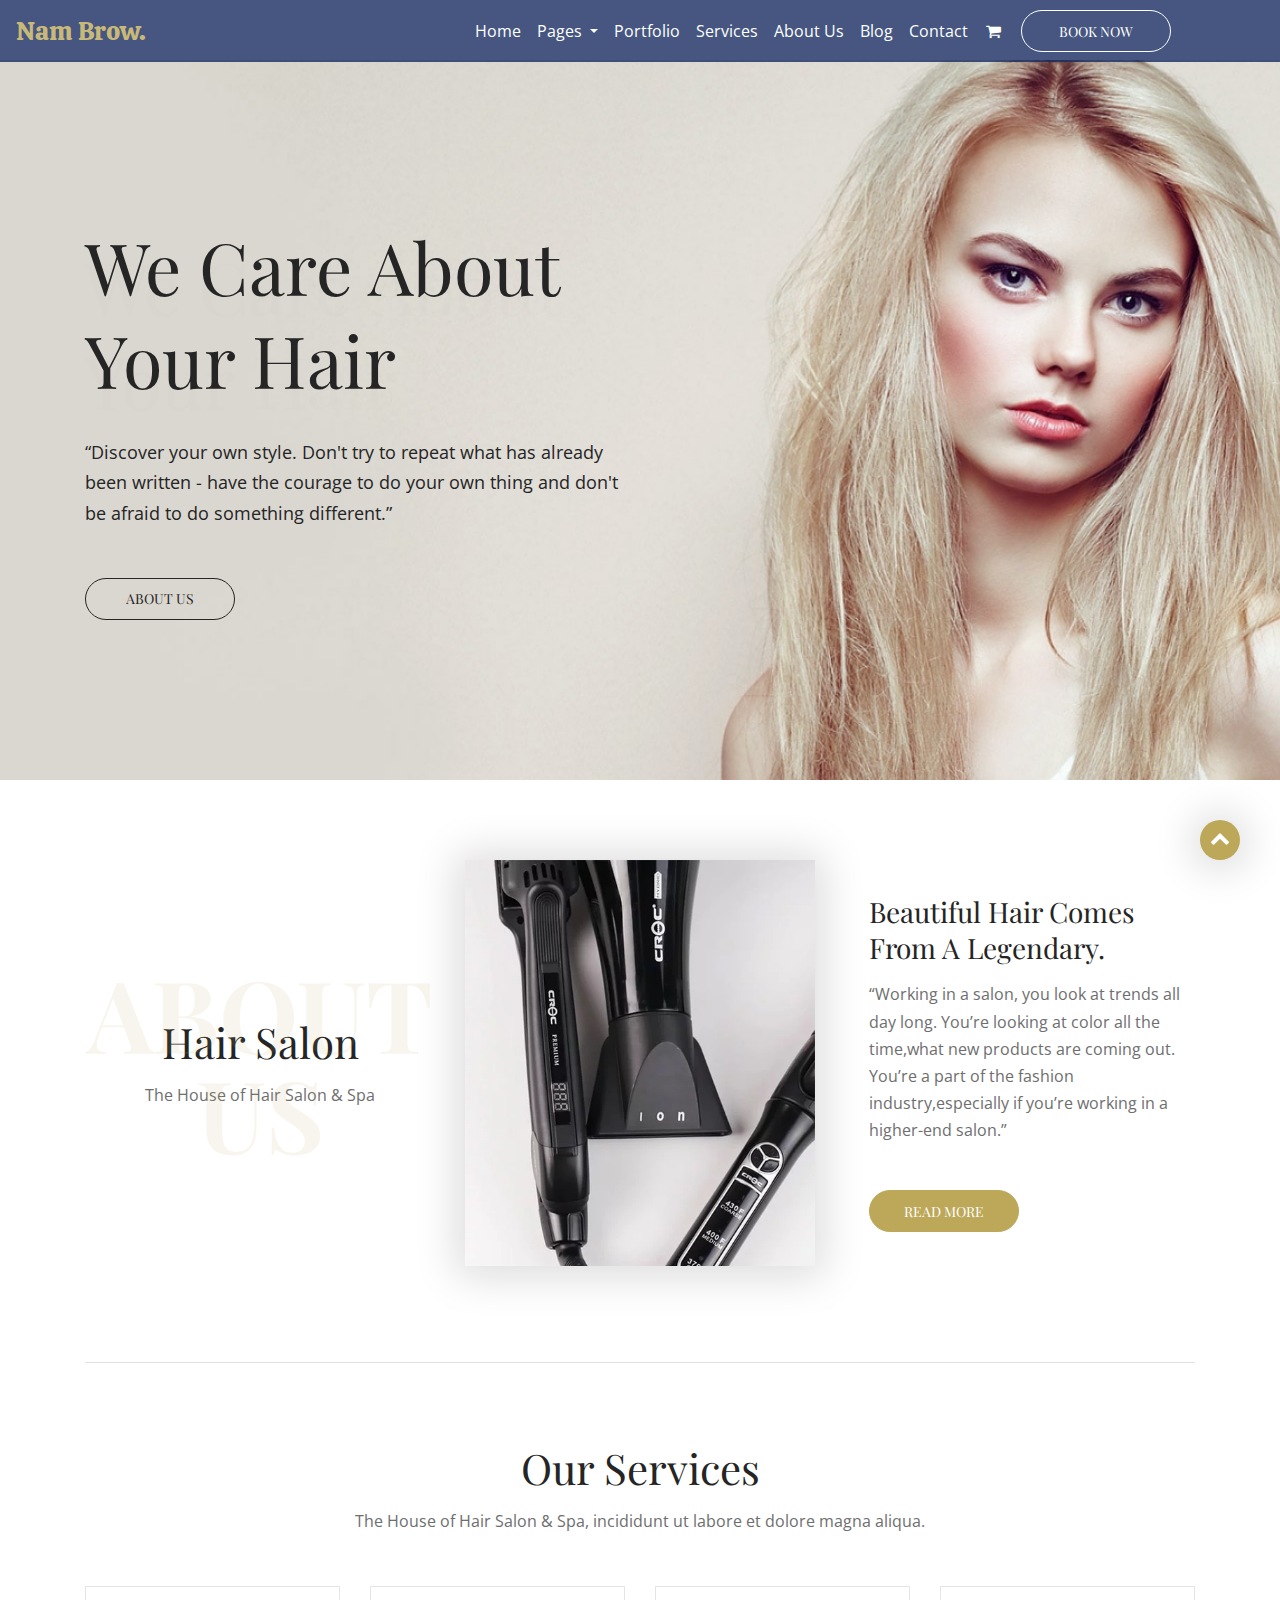
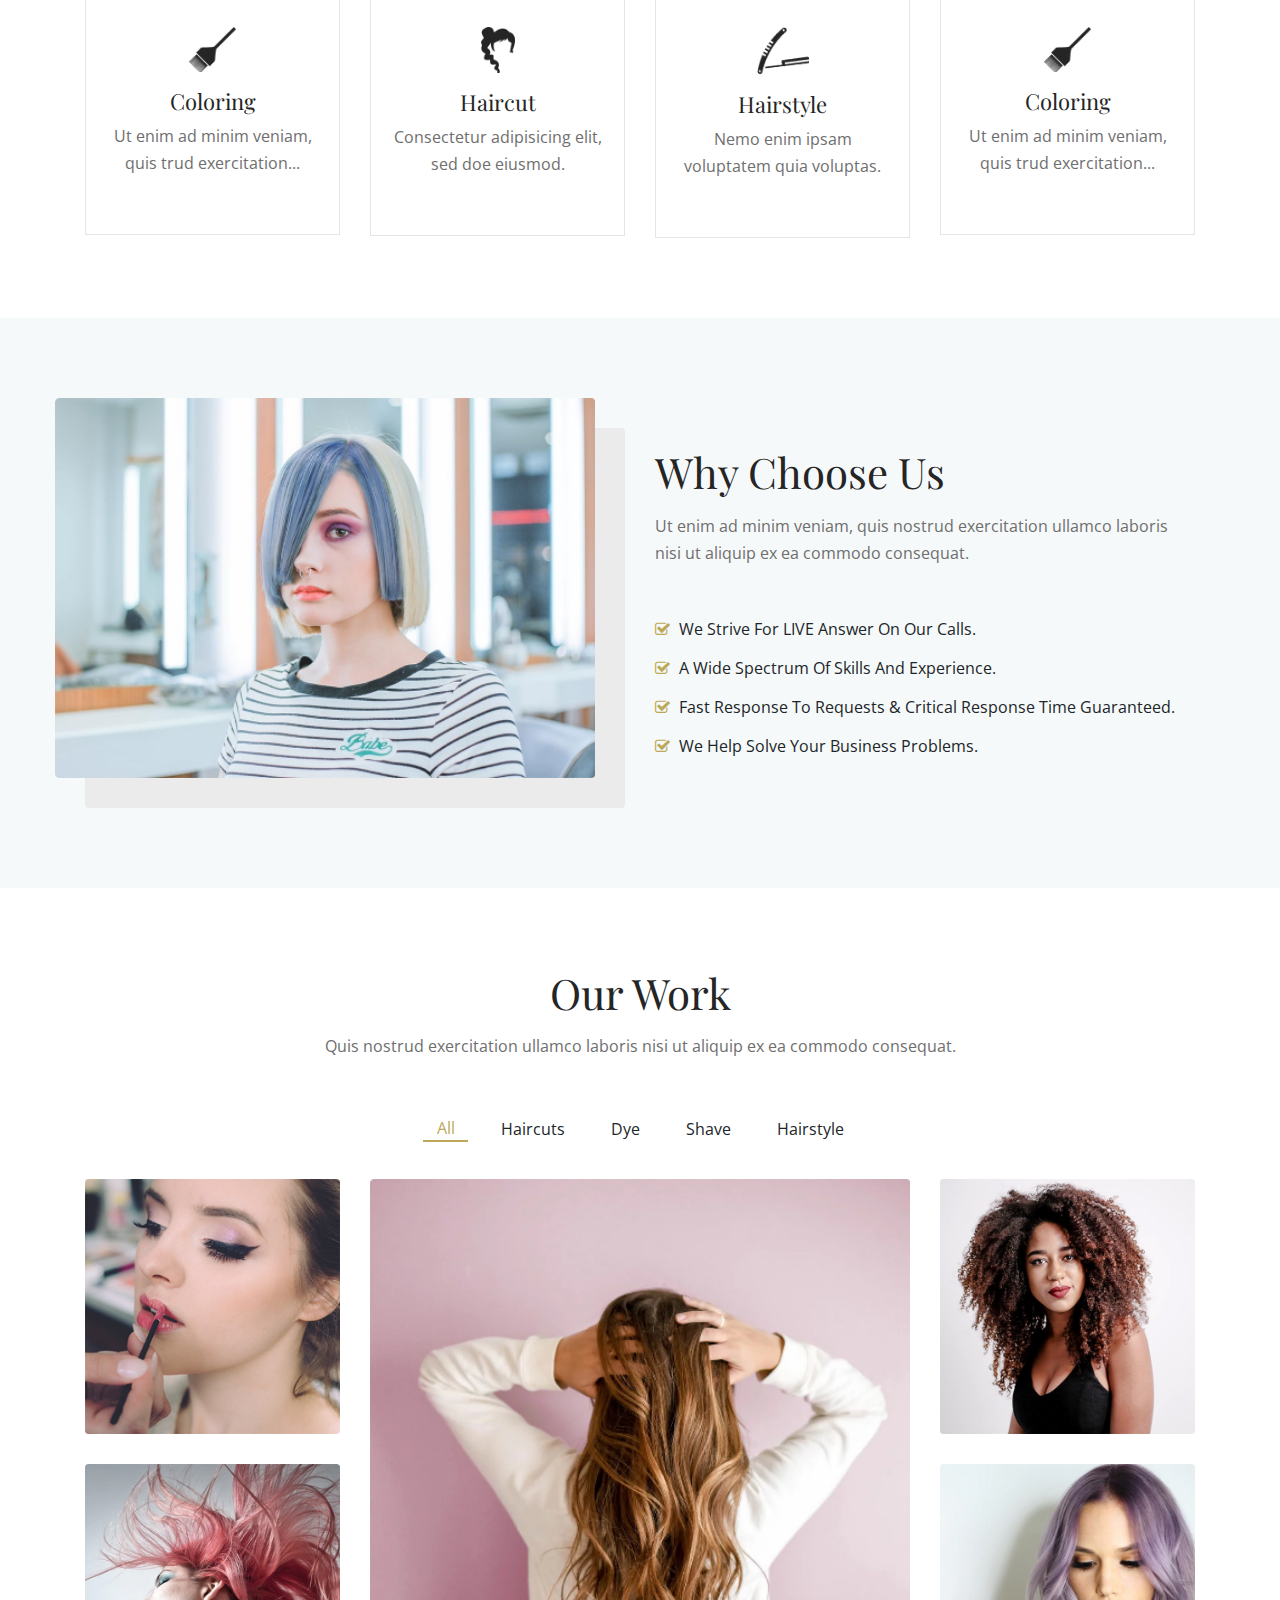
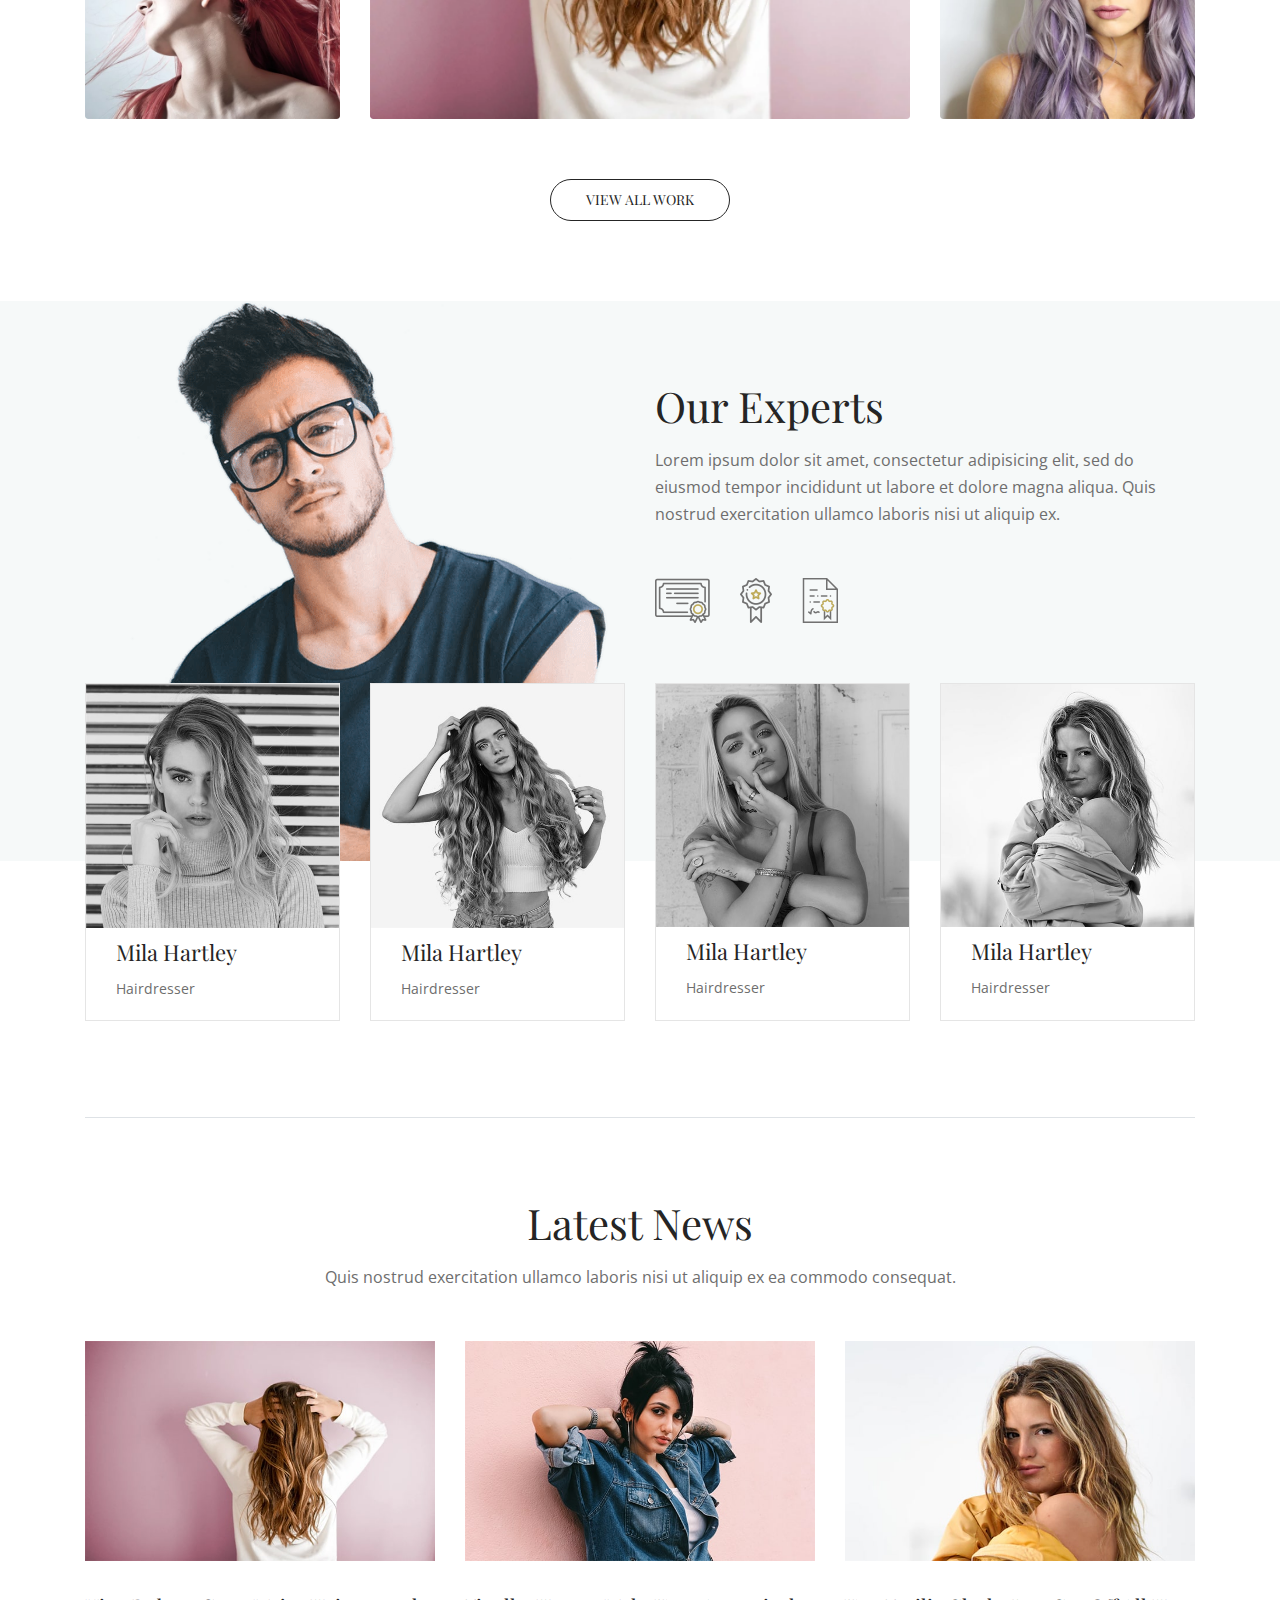
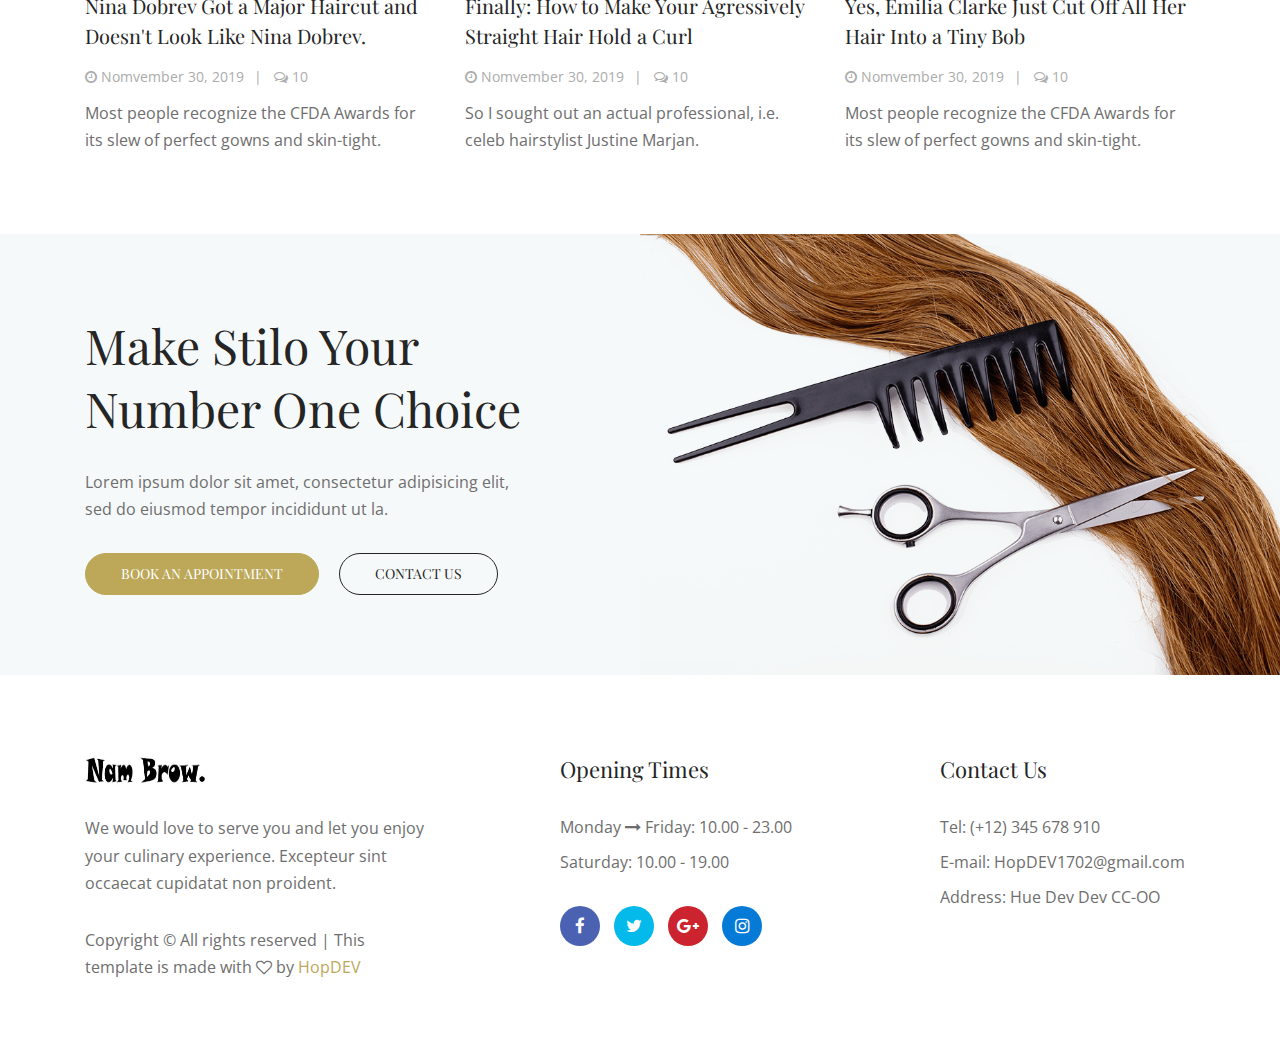
<file: index.html>
<!DOCTYPE html>
<html>
<head>
	<meta charset="utf-8">
	<meta name="viewport" content="width=device-width, initial-scale=1.0">
	<title>Nam Brow</title>
	<link rel="stylesheet" type="text/css" href="css/bootstrap.min.css">
	<link rel="icon" href="img/favicon.ico">
  	<script type="text/javascript" src="js/jquery-3.3.1.slim.min.js"></script>
  	<script type="text/javascript" src="js/popper.min.js"></script>
  	<script type="text/javascript" src="js/bootstrap.min.js"></script>
  	<script type="text/javascript" src="js/bootstrap.bundle.min.js"></script>
  	<script type="text/javascript" src="js/bootstrap.bundle.js"></script>
  	<script src="https://code.jquery.com/jquery-3.4.1.js"></script>
	<link rel="stylesheet" type="text/css" href="hair.css">
	<link rel="stylesheet" type="text/css" href="https://stackpath.bootstrapcdn.com/font-awesome/4.7.0/css/font-awesome.min.css">


	<style type="text/css">
      .tagp {
        line-height: 1.7;
        color: #bca858;
        font-size: 26px;
        font-weight: 400;
        text-decoration: none;
        font-family: 'Calistoga', cursive;
      }
      .tagp:hover {
        text-decoration: none;
        color: #bca858;
      }
      .bbtn {
        font-family: 'Playfair Display', serif;
        font-weight: 400;
        border-radius: 60px;
        background-color: transparent;
        border: 1px solid white;
        color: white;
      }
      .bbtn:hover {
        border-color: #bca858;
        background-color: #bca858;
        color: #ffffff;
        transition: 0.5s;
        box-shadow: 0 2px 40px 8px rgba(15, 15, 15, 0.15);
      }
      .bbtn:focus {
        box-shadow: none;
      }
      .hv:hover {
        color: #bca858;
      }
      @media (max-width: 576px){
        
      }   
      @media (min-width: 576px) and (max-width: 767px) {
        
      }
      /*// Medium devices (tablets, 768px and up)*/
      @media ((min-width: 768px) and (max-width: 991px)) {
        
      }
      /*// Large devices (desktops, 992px and up)*/
      @media (min-width: 992px) {
        .mg-l {
          margin-left: 131px;
        }
      }
      /*// Extra large devices (large desktops, 1200px and up)*/
      @media (min-width: 1200px) {
        .mg-l {
          margin-left: 319px;
        }
        .bbtn {
            height: 42px;
            width: 150px;
            font-size: 14px;
        }
      }
    </style>


	<script type="text/javascript">
		$(document).ready(function(){
			$(".button").click(function(){
				var name = $(this).attr("data-filter");
				if (name == "all") {
					$(".filter").show("2000");
				}
				else{
					$(".filter").not("."+name).hide("2000");
					$(".filter").filter("."+name).show("2000");
				}
			});
			$(".portfolio-menu button").click(function(){
				$(this).addClass("btonafter").siblings().removeClass("btonafter");
			});
		});
	</script>
</head>

<body>
	<div id="grapper">
		<!-- <div id="header">
			<div class="top-header">
				<div class="container h-100">
					<div class="row align-items-center h-100">
						<div class="col-5">
							<div class="top-header-content">
								<p>Welcome to hair salon!</p>
							</div>
						</div>
						<div class="col-7">
							<div class="top-header-content text-right">
								<p>
									<i class="fa fa-clock-o" aria-hidden="true"></i>
									 Mon-Sat: 8.00 to 17.00 
									 &emsp; | &emsp;
									<i class="fa fa-phone" aria-hidden="true"></i>
									 </i>
									 Call us: (+12)-345-6789	
								</p>
							</div>
						</div>
					</div>
				</div>
			</div> -->
			<div class="seco-header">
				<div class="classy-nav-container">
					<div class="container">
						<div class="row h-70 classy-navbar justify-content-between">
							<!-- <div class="col-3 nav-brand">
								<p class="ppp" style="cursor: pointer;">Nam Brow.</p>
							</div>
							<div class="col-9">
								<div class="dropdownn classynav dplay-no">
									<div class="btn-group">
										<button onclick="location.href='index.html'" class="btn fcc bn bx-shd as" data-toggle="dropdown" type="button">Home
										</button>
									</div>
									<div class="btn-group">
										<button class="btn dropdown-toggle bn bx-shd as" data-toggle="dropdown">Pages
										</button>
										<div class="dropdown-menu">
											<a href="hair.html" class="dropdown-item as">Home</a>
											
											<a href="about.html" class="dropdown-item as ">About Us</a>
											
											<a href="service.html" class="dropdown-item as">Services</a>
											
											<a class="dropdown-item as">Portfolio</a>
											
											<a href="blog.html" class="dropdown-item as">Blog Ddetails</a>
											<div class="dropdown-divider"></div>
											<a href="contact.html" class="dropdown-item dropdown-toggle as">Contact</a>
										</div>
									</div>
									<div class="btn-group">
										<button class="btn bn bx-shd as">Portfolio</button>
										<button onclick="location.href='service.html'" class="btn bn bx-shd as">Services</button>
										<button onclick="location.href='about.html'" class="btn bn bx-shd as">About Us</button>
										<button onclick="location.href='blog.html'" class="btn bn bx-shd as">Blog</button>
										<button formtarget="_blank" onclick="location.href='contact.html'" class="btn bn bx-shd as">Contact</button>
									</div> &ensp;
									<i class="fa as fa-shopping-cart" aria-hidden="true"></i> &ensp;
									<button class="bbtn">
											BOOK NOW
									</button>
								</div>
								<div class="classy-navbar-toggler">
								  <span class="navbarToggler">
								    <span></span>
								    <span></span>
								    <span></span>
								  </span>
								</div>
							</div> -->
							<div class="col-12">
						      <nav class="navbar navbar-expand-lg navbar-light asd">
						        <a class="tagp" href="index.html">Nam Brow.</a>
						        <button class="navbar-toggler" type="button" data-toggle="collapse" data-target="#navbarSupportedContent" aria-controls="navbarSupportedContent" aria-expanded="false" aria-label="Toggle navigation">
						          <span class="navbar-toggler-icon"></span>
						        </button>

						        <div class="mg-l collapse navbar-collapse" id="navbarSupportedContent" style="z-index: 10;
   											 padding: 2px;">
						          <ul class=" navbar-nav">
						            <li class="nav-item active">
						              <a class="nav-link hv" href="index.html">Home <span class="sr-only"></span></a>
						            </li>
						            <!-- <li class="nav-item">
						              <a class="nav-link" href="#">Link</a>
						            </li> -->
						            <li class="nav-item dropdown">
						              <a class="nav-link dropdown-toggle cl-white" href="#" data-toggle="dropdown">
						                Pages
						              </a>
						              <div class="dropdown-menu" >
						                <a class="dropdown-item" href="index.html">Home</a>
						                <a class="dropdown-item" href="#">Portfolio</a>
						                <a class="dropdown-item" href="service.html">Services</a>
						                <a class="dropdown-item" href="about.html">About Us</a>
						                <a class="dropdown-item" href="blog.html">Blog Details</a>
						                <div class="dropdown-divider"></div>
						                <a class="dropdown-item" href="contact.html">Contact</a>
						              </div>
						            </li>
						            <!-- <li class="nav-item">
						              <a class="nav-link disabled" href="#" tabindex="-1" aria-disabled="true">Disabled</a>
						            </li> -->
						            <li class="nav-item active">
						              <a class="nav-link cl-white" href="#">Portfolio<span class="sr-only"></span></a>
						            </li>
						            <li class="nav-item active">
						              <a class="nav-link cl-white" href="service.html">Services<span class="sr-only"></span></a>
						            </li>
						            <li class="nav-item active">
						              <a class="nav-link cl-white" href="about.html">About Us<span class="sr-only"></span></a>
						            </li>
						            <li class="nav-item active">
						              <a class="nav-link cl-white" href="blog.html">Blog<span class="sr-only"></span></a>
						            </li>
						            <li class="nav-item active">
						              <a class="nav-link cl-white" href="contact.html">Contact<span class="sr-only"></span></a>
						            </li>
						          </ul>
						          <form class="form-inline my-2 my-lg-0">
						            <i class="fa as fa-shopping-cart" aria-hidden="true"></i>
						            <!-- <input class="form-control mr-sm-2" type="search" placeholder="Search" aria-label="Search"> -->
						            <button class="btn bbtn my-2 my-sm-0" type="submit">BOOK NOW</button>
						          </form>
						        </div>
						      </nav>
						    </div>
						</div>
					</div>
				</div>
					
			</div>
		</div><!-- Endddddddddddddddddddddddddddddddddddddddddddddd-->

		<div class="owl-stage" style="z-index: 1;">
			<div class="owl-item cloned">
				<div class="single-welcome-slide bg-img" style="background-image: url(img/Screenshot2.png);">
					<div class="welcome-content h-100">
						<div class="container h-100">
							<div class="row h-100 align-items-center">
								<div class="col-12 col-md-9 col-lg-6">
									<div class="welcome-text">
										<h2 data-animation="fadeInUp">We Care About <br> Your Hair</h2>
										<p data-animation="fadeInUp">“Discover your own style. Don't try to repeat what has already been written - have the courage to do your own thing and don't be afraid to do something different.”</p>
										<button href="#" class="btn bx-shd nam-btn">about us</button>
									</div>
								</div>
							</div>
						</div>
					</div>
				</div>
			</div>
		</div><!-- Endddddddddddddddddddddddddddddddddddddddddddddd-->

		<div class="padding-80-0">
			<div class="container">
				<div class="row align-items-center">
					<div class="col-12 col-md-6 col-lg-4">
						<div class="section-heading mb-80" style="text-align: center;">
							<h2>Hair Salon</h2>
							<p>The House of Hair Salon & Spa</p>
							<span>About Us</span>
						</div>
					</div>
					<div class="col-12 col-md-6 col-lg-4">
						<div class="mb-80">
							<img src="img/Screenshot_2019-10-23 Akame - Hair Salon HTML Template.png" style="width: 100%;">
						</div>
					</div>
					<div class="col-12 col-lg-4">
						<div class="about-us mb-80 pl-4">
							<h3>Beautiful Hair Comes From A Legendary.</h3>
							<p>“Working in a salon, you look at trends all day long. You’re looking at color all the time,what new products are coming out. You’re a part of the fashion industry,especially if you’re working in a higher-end salon.”</p>
							<button class="btn btnn bx-shd mt-30">
								READ MORE
							</button>
						</div>
					</div>
				</div>
			</div>
		</div><!-- Endddddddddddddddddddddddddddddddddddddddddddddd-->

		<div class="container">
			<div class="border-top mt-3"></div>
		</div><!-- Endddddddddddddddddddddddddddddddddddddddddddddd-->

		<div class="padding-80-0">
			<div class="container">
				<div class="row">
					<div class="col-12">
						<div class="section-heading text-center">
							<h2>Our Services</h2>
							<p>The House of Hair Salon & Spa, incididunt ut labore et dolore magna aliqua.</p>
						</div>
					</div>
				</div>
				<div class="row">
					<div class="col-12 col-sm-6 col-lg-3">
						<div class="single mbb-80 fadeInUp" style="visibility: visible;animation-delay: 200ms;animation-name: fadeInUp;">
							<img src="img/choi.png">
							<h5>Coloring</h5>
							<p>Ut enim ad minim veniam, quis trud exercitation...</p>
						</div>
					</div>
					<div class="col-12 col-sm-6 col-lg-3">
						<div class="single mbb-80 fadeInUp" style="visibility: visible;animation-delay: 200ms;animation-name: fadeInUp;">
							<img src="img/toc.png">
							<h5>Haircut</h5>
							<p>Consectetur adipisicing elit, sed doe eiusmod.</p>
						</div>
					</div>
					<div class="col-12 col-sm-6 col-lg-3">
						<div class="single mbb-80 fadeInUp" style="visibility: visible;animation-delay: 200ms;animation-name: fadeInUp;">
							<img src="img/kip.png">
							<h5>Hairstyle</h5>
							<p>Nemo enim ipsam voluptatem quia voluptas.</p>
						</div>
					</div>
					<div class="col-12 col-sm-6 col-lg-3">
						<div class="single mbb-80 fadeInUp" style="visibility: visible;animation-delay: 200ms;animation-name: fadeInUp;">
							<img src="img/choi.png">
							<h5>Coloring</h5>
							<p>Ut enim ad minim veniam, quis trud exercitation...</p>
						</div>
					</div>
				</div>
			</div>
		</div><!-- Endddddddddddddddddddddddddddddddddddddddddddddd-->

		<div class="why-choose-us bg-gray padding-80-0">
			<div class="container">
				<div class="row align-items-center">
					<div class="col-12 col-lg-6">
						<div class="choose-thumnail mb-80 mt-30">
							<div class="choose-us-img bg-img" style="background-image: url(img/hgirl.png);"></div>
						</div>
					</div>
					<div class="col-12 col-lg-6">
						<div class="section-heading">
							<h2>Why Choose Us</h2>
							<p>Ut enim ad minim veniam, quis nostrud exercitation ullamco laboris nisi ut aliquip ex ea commodo consequat.</p>
						</div>
						<div class="choose-us-content mt-30 mb-80">
							<ul>
								<li><i class="fa fa-check-square-o" aria-hidden="true"></i> We Strive For LIVE Answer On Our Calls.</li>
								<li><i class="fa fa-check-square-o" aria-hidden="true"></i> A Wide Spectrum Of Skills And Experience.</li>
								<li><i class="fa fa-check-square-o" aria-hidden="true"></i> Fast Response To Requests & Critical Response Time Guaranteed.</li>
								<li><i class="fa fa-check-square-o" aria-hidden="true"></i> We Help Solve Your Business Problems.</li>
							</ul>
						</div> 
					</div>
				</div>
			</div>
		</div><!-- Endddddddddddddddddddddddddddddddddddddddddddddd-->

		<div class="padding-80">
			<div class="container">
				<div class="row">
					<div class="col-12">
						<div class="section-heading text-center">
							<h2>Our Work</h2>
							<p>Quis nostrud exercitation ullamco laboris nisi ut aliquip ex ea commodo consequat.</p>
						</div>
					</div>
				</div>
			</div>
			<div class="container">
				<div class="row">
					<div class="col-12">
						<div class="portfolio-menu text-center mb-30">
							<button class="btn button a bbtnn btonafter bx-shd" data-filter="all">All</button>
							<button class="btn button a bbtnn bx-shd" data-filter="haircuts">Haircuts</button>
							<button class="btn button a bbtnn bx-shd translt" data-filter="dye">Dye</button>
							<button class="btn button a bbtnn bx-shd" data-filter="shave">Shave</button>
							<button class="btn button a bbtnn bx-shd" data-filter="hairstyle">Hairstyle</button>
						</div>
					</div>
				</div>
				<div class="row portfolio-area" style="position: relative;">
					<div class="col-12 col-sm-6 col-lg-3 portfolio-item mb-30 fadeInUp haircuts shave filter hairstyle dye anhig1" style="visibility: visible; animation-delay: 200ms; animation-name: fadeInUp; position: absolute; left: 0%; top: 0px;">
						<div class="portfolio-item">
							<img src="img/moi.png">
							<div class="overlay-content d-flex align-items-center justify-content-center">
								<div class="overlay-text text-center">
									<h4>Hairstyle</h4>
									<p>Consectetur adipisicing elit sed doe</p>
								</div>
							</div>
							<a href="img/moi.png" class="thumbnail-zoom">
								<i class="fa fa-search" aria-hidden="true"></i>
							</a>
						</div>
					</div>
					<div class="col-12 col-sm-6 portfolio-item mb-30 fadeInUp dye hairstyle filter trans anhig2"  style="visibility: visible; animation-delay: 300ms; animation-name: fadeInUp; position: absolute;">
						<div class="portfolio-item">
							<img src="img/qual.png">
							<div class="overlay-content d-flex align-items-center justify-content-center">
								<div class="overlay-text text-center">
									<h4>Hairstyle</h4>
									<p>Consectetur adipisicing elit sed doe</p>
								</div>
							</div>
							<a href="img/qual.png" class="thumbnail-zoom">
								<i class="fa fa-search" aria-hidden="true"></i>
							</a>
						</div>
					</div>
					<div class="col-12 col-lg-3 portfolio-item mb-30 fadeInUp dye hairstyle filter anhig3" style="visibility: visible; animation-delay: 400ms; animation-name: fadeInUp; position: absolute;">
						<div class="portfolio-item">
							<img src="img/dendep.png">
							<div class="overlay-content d-flex align-items-center justify-content-center">
								<div class="overlay-text text-center">
									<h4>Hairstyle</h4>
									<p>Consectetur adipisicing elit sed doe</p>
								</div>
							</div>
							<a href="img/dendep.png" class="thumbnail-zoom">
								<i class="fa fa-search" aria-hidden="true"></i>
							</a>
						</div>
					</div>
					<div class="col-12 col-sm-6 col-lg-3 portfolio-item mb-30 fadeInUp shave filter anhig4" style="visibility: visible; animation-delay: 500ms; animation-name: fadeInUp; position: absolute;">
						<div class="portfolio-item shave">
							<img src="img/flyhair.png">
							<div class="overlay-content d-flex align-items-center justify-content-center">
								<div class="overlay-text text-center">
									<h4>Hairstyle</h4>
									<p>Consectetur adipisicing elit sed doe</p>
								</div>
							</div>
							<a href="img/flyhair.png" class="thumbnail-zoom">
								<i class="fa fa-search" aria-hidden="true"></i>
							</a>
						</div>
					</div>
					<div class="col-12 col-sm-6 col-lg-3 portfolio-item mb-30 fadeInUp hairstyle filter anhig5" style="visibility: visible; animation-delay: 600ms; animation-name: fadeInUp; position: absolute;">
						<div class="portfolio-item">
							<img src="img/purplehair.png">
							<div class="overlay-content d-flex align-items-center justify-content-center">
								<div class="overlay-text text-center">
									<h4>Hairstyle</h4>
									<p>Consectetur adipisicing elit sed doe</p>
								</div>
							</div>
							<a href="img/purplehair.png" class="thumbnail-zoom">
								<i class="fa fa-search" aria-hidden="true"></i>
							</a>
						</div>
					</div>
				</div>
				<div class="row">
					<div class="col-12">
						<div class="view-all-btn mt-30 text-center">
							<button class="btn bx-shd nam-btn">View All Work</button>
						</div>
					</div>
				</div>
			</div>
		</div><!-- Endddddddddddddddddddddddddddddddddddddddddddddd-->

		<div class="expert-area padding-80-0">
			<div class="side-thumbnail" style="background-image: url(img/14.png);">
			</div>
			<div class="container">
				<div class="row justify-content-end">
					<div class="col-12 col-lg-6">
						<div class="section-heading">
							<h2>Our Experts</h2>
							<p>Lorem ipsum dolor sit amet, consectetur adipisicing elit, sed do eiusmod tempor incididunt ut labore et dolore magna aliqua. Quis nostrud exercitation ullamco laboris nisi ut aliquip ex.</p>
						</div>
						<div class="certificate-area mb-60 d-flex align-items-center">
							<img src="img/certificate-1.png">
							<img src="img/certificate-2.png">
							<img src="img/certificate-3.png">
						</div>
					</div>
				</div>
			</div>
			<div class="container">
				<div class="row">
					<div class="col-12 col-sm-6 col-lg-3">
						<div class="single-team-member mbb-80 fadeInUp" style="visibility: visible; animation-delay: 200ms; animation-name: fadeInUp;">
							<div class="team-member-img">
								<img src="img/10.jpg">
								<div class="team-social-info d-flex align-items-center justify-content-center">
									<div class="social-link">
										<a href="#">
											<i class="fa fa-facebook" aria-hidden="true"></i>
										</a>
										<a href="#">
											<i class="fa fa-twitter" aria-hidden="true"></i>
										</a>
										<a href="#">
											<i class="fa fa-linkedin" aria-hidden="true"></i>
										</a>
										<a href="#">
											<i class="fa fa-dribbble" aria-hidden="true"></i>
										</a>
									</div>
								</div>
							</div>
							<di class="team-member-info">
								<h5>Mila Hartley</h5>
								<p>Hairdresser</p>
							</di>
						</div>
					</div>
					<!-- end1 -->
					<div class="col-12 col-sm-6 col-lg-3">
						<div class="single-team-member mbb-80 fadeInUp" style="visibility: visible; animation-delay: 200ms; animation-name: fadeInUp;">
							<div class="team-member-img">
								<img src="img/11.jpg">
								<div class="team-social-info d-flex align-items-center justify-content-center">
									<div class="social-link">
										<a href="#">
											<i class="fa fa-facebook" aria-hidden="true"></i>
										</a>
										<a href="#">
											<i class="fa fa-twitter" aria-hidden="true"></i>
										</a>
										<a href="#">
											<i class="fa fa-linkedin" aria-hidden="true"></i>
										</a>
										<a href="#">
											<i class="fa fa-dribbble" aria-hidden="true"></i>
										</a>
									</div>
								</div>
							</div>
							<di class="team-member-info">
								<h5>Mila Hartley</h5>
								<p>Hairdresser</p>
							</di>
						</div>
					</div>
					<!-- end2 -->
					<div class="col-12 col-sm-6 col-lg-3">
						<div class="single-team-member mbb-80 fadeInUp" style="visibility: visible; animation-delay: 200ms; animation-name: fadeInUp;">
							<div class="team-member-img">
								<img src="img/12.jpg">
								<div class="team-social-info d-flex align-items-center justify-content-center">
									<div class="social-link">
										<a href="#">
											<i class="fa fa-facebook" aria-hidden="true"></i>
										</a>
										<a href="#">
											<i class="fa fa-twitter" aria-hidden="true"></i>
										</a>
										<a href="#">
											<i class="fa fa-linkedin" aria-hidden="true"></i>
										</a>
										<a href="#">
											<i class="fa fa-dribbble" aria-hidden="true"></i>
										</a>
									</div>
								</div>
							</div>
							<di class="team-member-info">
								<h5>Mila Hartley</h5>
								<p>Hairdresser</p>
							</di>
						</div>
					</div>
					<!-- end3 -->
					<div class="col-12 col-sm-6 col-lg-3">
						<div class="single-team-member mbb-80 fadeInUp" style="visibility: visible; animation-delay: 200ms; animation-name: fadeInUp;">
							<div class="team-member-img">
								<img src="img/13.jpg">
								<div class="team-social-info d-flex align-items-center justify-content-center">
									<div class="social-link">
										<a href="#">
											<i class="fa fa-facebook" aria-hidden="true"></i>
										</a>
										<a href="#">
											<i class="fa fa-twitter" aria-hidden="true"></i>
										</a>
										<a href="#">
											<i class="fa fa-linkedin" aria-hidden="true"></i>
										</a>
										<a href="#">
											<i class="fa fa-dribbble" aria-hidden="true"></i>
										</a>
									</div>
								</div>
							</div>
							<di class="team-member-info">
								<h5>Mila Hartley</h5>
								<p>Hairdresser</p>
							</di>
						</div>
					</div>
					<!-- edn3 -->
				</div>
			</div>
		</div><!-- Endddddddddddddddddddddddddddddddddddddddddddddd-->

		<div class="container">
			<div class="border-top mt-3"></div>
		</div>
		<div class="nam-blog-area padding-80-0 clearfix">
			<div class="container">
				<div class="row">
					<div class="col-12">
						<div class="section-heading text-center">
							<h2>Latest News</h2>
							<p>Quis nostrud exercitation ullamco laboris nisi ut aliquip ex ea commodo consequat.</p>
						</div>
					</div>
				</div>
				<div class="row">
					<div class="col-12 col-md-6 col-lg-4">
						<div class="single-post-area mbb-80 fadeInUp" style="visibility: visible; animation-delay: 200ms; animation-name: fadeInUp;">
							<div class="post-thumbnail">
								<img src="img/1.jpg">
							</div>
							<div class="post-content">
								<a href="#" class="post-title">Nina Dobrev Got a Major Haircut and Doesn't Look Like Nina Dobrev.
								</a>
								<div class="post-meta">
								<a href="#" class="post-date">
									<i class="fa fa-clock-o" aria-hidden="true"></i>
									Nomvember 30, 2019
								</a>
								<!-- <p>|</p> -->
								<a href="#" class="post-comments">
									<i class="fa fa-comments-o" aria-hidden="true"></i>
									10
								</a>
								</div><br>
								<p>Most people recognize the CFDA Awards for its slew of perfect gowns and skin-tight.</p>
							</div>
						</div>
					</div>
					<!-- end1 -->
					<div class="col-12 col-md-6 col-lg-4">
						<div class="single-post-area mbb-80 fadeInUp" style="visibility: visible; animation-delay: 400ms; animation-name: fadeInUp;">
							<div class="post-thumbnail">
								<img src="img/2 (2).jpg">
							</div>
							<div class="post-content">
								<a href="#" class="post-title">Finally: How to Make Your Agressively Straight Hair Hold a Curl
								</a>
								<div class="post-meta">
								<a href="#" class="post-date">
									<i class="fa fa-clock-o" aria-hidden="true"></i>
									Nomvember 30, 2019
								</a>
								<!-- <p>|</p> -->
								<a href="#" class="post-comments">
									<i class="fa fa-comments-o" aria-hidden="true"></i>
									10
								</a>
								</div><br>
								<p>So I sought out an actual professional, i.e. celeb hairstylist Justine Marjan.</p>
							</div>
						</div>
					</div>
					<!-- end2 -->
					<div class="col-12 col-md-6 col-lg-4">
						<div class="single-post-area mbb-80 fadeInUp" style="visibility: visible; animation-delay: 200ms; animation-name: fadeInUp;">
							<div class="post-thumbnail">
								<img src="img/3.jpg">
							</div>
							<div class="post-content">
								<a href="#" class="post-title">Yes, Emilia Clarke Just Cut Off All Her Hair Into a Tiny Bob
								</a>
								<div class="post-meta">
								<a href="#" class="post-date">
									<i class="fa fa-clock-o" aria-hidden="true"></i>
									Nomvember 30, 2019
								</a>
								<!-- <p>|</p> -->
								<a href="#" class="post-comments">
									<i class="fa fa-comments-o" aria-hidden="true"></i>
									10
								</a>
								</div><br>
								<p>Most people recognize the CFDA Awards for its slew of perfect gowns and skin-tight.</p>
							</div>
						</div>
					</div>
					<!-- end3 -->
				</div>
			</div>
		</div><!-- Endddddddddddddddddddddddddddddddddddddddddddddd-->
		<div class="nam-cta-area bg-gray padding-80">
			<div class="container">
				<div class="row">
					<div class="col-12 col-sm-10 col-xl-5">
						<div class="cta-content">
							<h2>Make Stilo Your <br>
								Number One Choice
							</h2>
							<p>Lorem ipsum dolor sit amet, consectetur adipisicing elit, sed do eiusmod tempor incididunt ut la.
							</p>
							<div class="nam-btn-group mt-30">
								<button href="#" class="btn bx-shd nam-btn active mr-3 mb-3 mb-sm-0">Book An Appointment</button>
								<button onclick="location.href='contact.html'" href="#" class="btn bx-shd nam-btn ">Contact Us</button>
							</div>
						</div>
					</div>
				</div>
			</div>
			<div class="cta-thumbnail bg-img" style="background-image: url(img/cta.png);">
			</div>
		</div><!-- Endddddddddddddddddddddddddddddddddddddddddddddd-->
		<footer class="footer-area padding-80-0">
			<div class="container">
				<div class="row justify-content-between">
					<div class="col-12 col-sm-6 col-md-4">
						<div class="single-footer-widget mbb-80">
							<a href="hair.html" class="footer-logo">
								<img src="img/logo.JPG"></img>	
							</a>
							<p class="mb-30">We would love to serve you and let you enjoy your culinary experience. Excepteur sint occaecat cupidatat non proident.
							</p>
							<div class="copywrite-text">
								<p>Copyright &copy; All rights reserved | This template is made with <i class="fa fa-heart-o" aria-hidden="true"></i> by <a href="file:///C:/Users/DomDom/Documents/TestBoostrap4/hair.html#" target="_blank">HopDEV</a></p>
							</div>
						</div>
					</div><!-- edn1 -->
					<div class="col-12 col-sm-6 col-md-4 col-xl-3">
						<div class="single-footer-widget mbb-80">
							<h4 class="widget-title">Opening times</h4>
							<div class="open-time">
								<p>Monday <i class="fa fa-long-arrow-right" aria-hidden="true"></i> Friday: 10.00 - 23.00</p>
								<p>Saturday: 10.00 - 19.00</p>
							</div>
							<div class="social-info">
								
							      <a class="facebook" href="https://www.facebook.com/" target="_blank">
							        <i class="fa fa-facebook" aria-hidden="true"></i>
							      </a>
							      <a class="twitter" href="https://twitter.com/login" target="_blank">
							        <i class="fa fa-twitter" aria-hidden="true"></i>
							      </a>
							      <a class="google-plus" href="https://accounts.google.com/" target="_blank">
							        <i class="fa fa-google-plus" aria-hidden="true"></i>
							      </a>
							      <a class="instagram" href="https://www.instagram.com/" target="_blank">
							        <i class="fa fa-instagram" aria-hidden="true"></i>
							      </a>
							</div>
						</div>
					</div> <!-- -end2 -->
					<div class="col-12 col-md-4 col-xl-3">
						<div class="single-footer-widget mbb-80">
							<h4 class="widget-title">Contact Us</h4>
							<div class="contact-address">
								<p>Tel: (+12) 345 678 910</p>
								<p>E-mail: HopDEV1702@gmail.com</p>
								<p>Address: Hue Dev Dev CC-OO</p>
							</div>
						</div>
					</div>
				</div>
			</div>
		</footer>
		<!-- Enddddddddddddddddddddddddddddddd -->
		<a id="scrollUp" href="#top" style="position: fixed;z-index: 2">
			<i class="fa fa-chevron-up" aria-hidden="true"></i>
		</a>
	</div>				
</body>
</html>
</file>
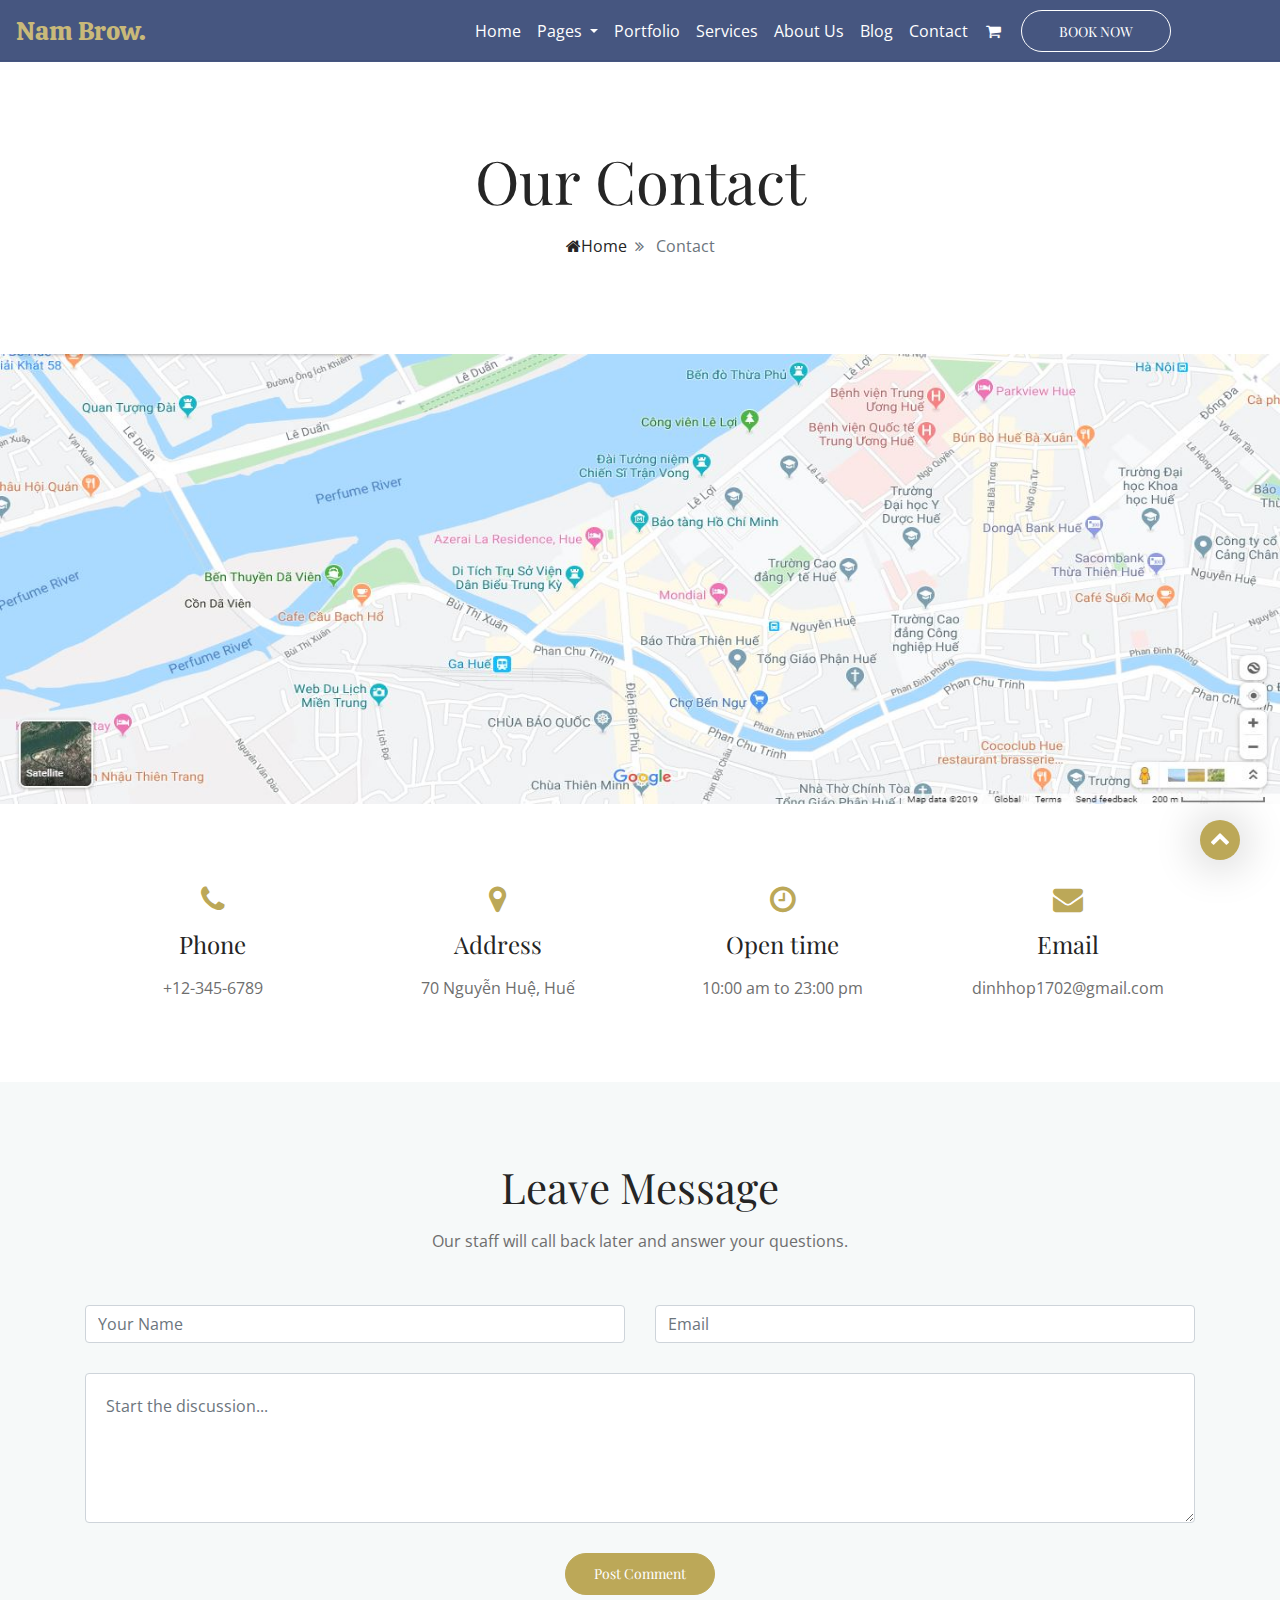
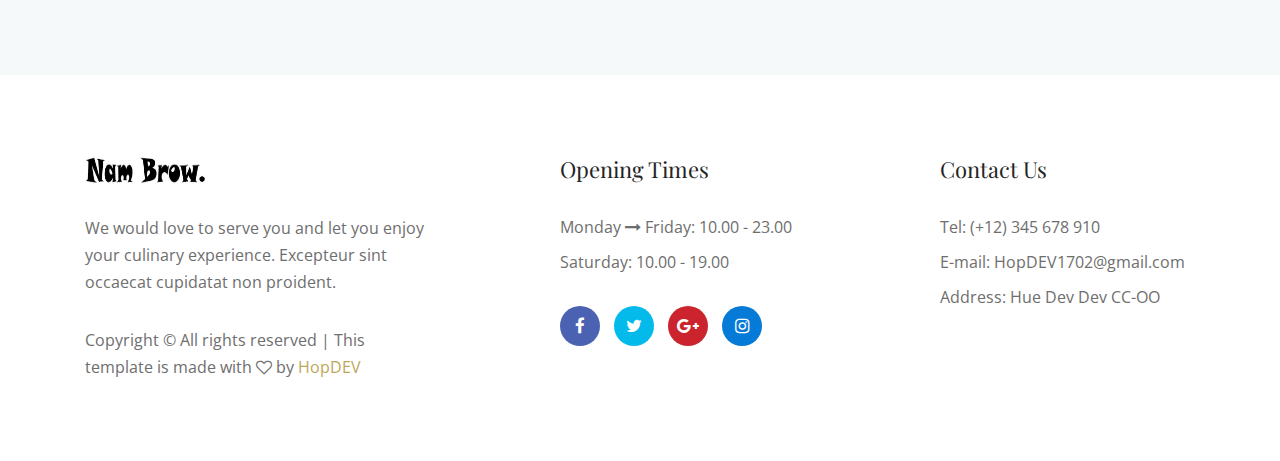
<file: contact.html>
<!DOCTYPE html>
<html>
<head>
	<meta charset="utf-8">
	<meta name="viewport" content="width=device-width, initial-scale=1.0">
	<title>Nam Brow</title>
	<link rel="stylesheet" type="text/css" href="css/bootstrap.min.css">
	<link rel="icon" href="img/favicon.ico">
  	<script type="text/javascript" src="js/jquery-3.3.1.slim.min.js"></script>
  	<script type="text/javascript" src="js/popper.min.js"></script>
  	<script type="text/javascript" src="js/bootstrap.min.js"></script>
  	<script type="text/javascript" src="js/bootstrap.bundle.min.js"></script>
  	<script type="text/javascript" src="js/bootstrap.bundle.js"></script>
  	<script src="https://code.jquery.com/jquery-3.4.1.js"></script>
	<link rel="stylesheet" type="text/css" href="hair.css">
	<link rel="stylesheet" type="text/css" href="https://stackpath.bootstrapcdn.com/font-awesome/4.7.0/css/font-awesome.min.css">


	<style type="text/css">
      .tagp {
        line-height: 1.7;
        color: #bca858;
        font-size: 26px;
        font-weight: 400;
        text-decoration: none;
        font-family: 'Calistoga', cursive;
      }
      .tagp:hover {
        text-decoration: none;
        color: #bca858;
      }
      .bbtn {
        font-family: 'Playfair Display', serif;
        font-weight: 400;
        border-radius: 60px;
        background-color: transparent;
        border: 1px solid white;
        color: white;
      }
      .bbtn:hover {
        border-color: #bca858;
        background-color: #bca858;
        color: #ffffff;
        transition: 0.5s;
        box-shadow: 0 2px 40px 8px rgba(15, 15, 15, 0.15);
      }
      .bbtn:focus {
        box-shadow: none;
      }
      .hv:hover {
        color: #bca858;
      }
      @media (max-width: 576px){
        
      }   
      @media (min-width: 576px) and (max-width: 767px) {
        
      }
      /*// Medium devices (tablets, 768px and up)*/
      @media ((min-width: 768px) and (max-width: 991px)) {
        
      }
      /*// Large devices (desktops, 992px and up)*/
      @media (min-width: 992px) {
        .mg-l {
          margin-left: 131px;
        }
      }
      /*// Extra large devices (large desktops, 1200px and up)*/
      @media (min-width: 1200px) {
        .mg-l {
          margin-left: 319px;
        }
        .bbtn {
            height: 42px;
            width: 150px;
            font-size: 14px;
        }
      }
    </style>

</head>

<body>
	<div id="grapper">
		<div id="header-area">
			<div class="seco-header">
				<div class="classy-nav-container">
					<div class="container">
						<div class="row h-70 classy-navbar justify-content-between">
							<div class="col-12">
						      <nav class="navbar navbar-expand-lg navbar-light asd">
						        <a class="tagp" href="index.html">Nam Brow.</a>
						        <button class="navbar-toggler" type="button" data-toggle="collapse" data-target="#navbarSupportedContent" aria-controls="navbarSupportedContent" aria-expanded="false" aria-label="Toggle navigation">
						          <span class="navbar-toggler-icon"></span>
						        </button>

						        <div class="mg-l collapse navbar-collapse" id="navbarSupportedContent" style="z-index: 10;
   											 padding: 2px;">
						          <ul class=" navbar-nav">
						            <li class="nav-item active">
						              <a class="nav-link hv" href="index.html">Home <span class="sr-only"></span></a>
						            </li>
						            <!-- <li class="nav-item">
						              <a class="nav-link" href="#">Link</a>
						            </li> -->
						            <li class="nav-item dropdown">
						              <a class="nav-link dropdown-toggle cl-white" href="#" data-toggle="dropdown">
						                Pages
						              </a>
						              <div class="dropdown-menu" >
						                <a class="dropdown-item" href="index.html">Home</a>
						                <a class="dropdown-item" href="#">Portfolio</a>
						                <a class="dropdown-item" href="service.html">Services</a>
						                <a class="dropdown-item" href="about.html">About Us</a>
						                <a class="dropdown-item" href="blog.html">Blog Details</a>
						                <div class="dropdown-divider"></div>
						                <a class="dropdown-item" href="contact.html">Contact</a>
						              </div>
						            </li>
						            <!-- <li class="nav-item">
						              <a class="nav-link disabled" href="#" tabindex="-1" aria-disabled="true">Disabled</a>
						            </li> -->
						            <li class="nav-item active">
						              <a class="nav-link cl-white" href="#">Portfolio<span class="sr-only"></span></a>
						            </li>
						            <li class="nav-item active">
						              <a class="nav-link cl-white" href="service.html">Services<span class="sr-only"></span></a>
						            </li>
						            <li class="nav-item active">
						              <a class="nav-link cl-white" href="about.html">About Us<span class="sr-only"></span></a>
						            </li>
						            <li class="nav-item active">
						              <a class="nav-link cl-white" href="blog.html">Blog<span class="sr-only"></span></a>
						            </li>
						            <li class="nav-item active">
						              <a class="nav-link cl-white" href="contact.html">Contact<span class="sr-only"></span></a>
						            </li>
						          </ul>
						          <form class="form-inline my-2 my-lg-0">
						            <i class="fa as fa-shopping-cart" aria-hidden="true"></i> <br>
						            <!-- <input class="form-control mr-sm-2" type="search" placeholder="Search" aria-label="Search"> -->
						            <button class="btn bbtn my-2 my-sm-0" type="submit">BOOK NOW</button>
						          </form>
						        </div>
						      </nav>
						    </div><!-- ------menu-- -->
						</div>
					</div>
				</div>
					
			</div>
		</div><!-- Endddddddddddddddddddddddddddddddddddddddddddddd-->	
		<div class="padding-80">
			<div class="container">
				<div class="row">
					<div class="col-12">
						<div class="title-content">
							<h2>Our Contact</h2>
							<nav>
								<ol class="brr">
									<li class="brr-item">
										<a href="index.html">
											<i class="fa fa-home" aria-hidden="true"></i>Home &nbsp;
										</a>
									</li>
									<li class="lili">
										<i class="fa fa-angle-double-right" aria-hidden="true"></i>
										&nbsp; Contact
									</li>
								</ol>
							</nav>
						</div>
					</div>
				</div>
			</div>		
		</div>
		<div class="container-fluid">
			<div class="row">
				<div class="ggmap" style="position: relative;
										z-index: 1;
										height: 450px;">
					<img src="img/Capture.JPG" style="height: 450px;width: 100%;">
				</div>
			</div>
		</div>
		<!-- Endddddddddddddddddddddddddddddddddddddddddddddd-->			
		<div class="contact-inf padding-80-0">
			<div class="container">
				<div class="row">
					<div class="col-12 col-sm-6 col-lg-3">
						<div class="single-contact-information mb-80">
							<i class="fa fa-phone" aria-hidden="true"></i>
							<h4>Phone</h4>
							<p>+12-345-6789</p>
						</div>
					</div>
					<div class="col-12 col-sm-6 col-lg-3">
						<div class="single-contact-information mb-80">
							<i class="fa fa-map-marker" aria-hidden="true"></i>
							<h4>Address</h4>
							<p>70 Nguyễn Huệ, Huế</p>
						</div>
					</div>
					<div class="col-12 col-sm-6 col-lg-3">
						<div class="single-contact-information mb-80">
							<i class="fa fa-clock-o" aria-hidden="true"></i>
							<h4>Open time</h4>
							<p>10:00 am to 23:00 pm</p>
						</div>
					</div>
					<div class="col-12 col-sm-6 col-lg-3">
						<div class="single-contact-information mb-80">
							<i class="fa fa-envelope" aria-hidden="true"></i>
							<h4>Email</h4>
							<p>dinhhop1702@gmail.com</p>
						</div>
					</div>
				</div>
			</div>
		</div>
		<!-- Endddddddddddddddddddddddddddddddddddddddddddddd-->	
		<div class="nam-contact-area bg-gray padding-80">
			<div class="container">
				<div class="row">
					<div class="col-12">
						<div class="section-heading text-center">
							<h2>Leave message</h2>
							<p>Our staff will call back later and answer your questions.</p>
						</div>
					</div>
				</div>
				<div class="row">
					<div class="col-12">
						<form action="#" class="nam-contact-form border-0 p-0">
							<div class="row">
								<div class="col-lg-6">
									<input type="text" name="name" class="form-control mb-30" placeholder="Your Name">
								</div>
								<div class="col-lg-6">
									<input type="email" name="email" class="form-control mb-30" placeholder="Email">
								</div>
								<div class="col-12">
									<textarea name="message" class="form-control mb-30" placeholder="Start the discussion..."></textarea>
								</div>
								<div class="col-12 text-center">
									<button type="submit" class="btn btnn bx-shd mt-15">Post Comment</button>
								</div>
							</div>
						</form>
					</div>
				</div>
			</div>
		</div>
		<!-- -------------End------------------------------ -->
		<footer class="footer-area padding-80-0">
			<div class="container">
				<div class="row justify-content-between">
					<div class="col-12 col-sm-6 col-md-4">
						<div class="single-footer-widget mbb-80">
							<a href="hair.html" class="footer-logo">
								<img src="img/logo.JPG"></img>	
							</a>
							<p class="mb-30">We would love to serve you and let you enjoy your culinary experience. Excepteur sint occaecat cupidatat non proident.
							</p>
							<div class="copywrite-text">
								<p>Copyright &copy; All rights reserved | This template is made with <i class="fa fa-heart-o" aria-hidden="true"></i> by <a href="file:///C:/Users/DomDom/Documents/TestBoostrap4/hair.html#" target="_blank">HopDEV</a></p>
							</div>
						</div>
					</div><!-- edn1 -->
					<div class="col-12 col-sm-6 col-md-4 col-xl-3">
						<div class="single-footer-widget mbb-80">
							<h4 class="widget-title">Opening times</h4>
							<div class="open-time">
								<p>Monday <i class="fa fa-long-arrow-right" aria-hidden="true"></i> Friday: 10.00 - 23.00</p>
								<p>Saturday: 10.00 - 19.00</p>
							</div>
							<div class="social-info">
								
							      <a class="facebook" href="https://www.facebook.com/" target="_blank">
							        <i class="fa fa-facebook" aria-hidden="true"></i>
							      </a>
							      <a class="twitter" href="https://twitter.com/login" target="_blank">
							        <i class="fa fa-twitter" aria-hidden="true"></i>
							      </a>
							      <a class="google-plus" href="https://accounts.google.com/" target="_blank">
							        <i class="fa fa-google-plus" aria-hidden="true"></i>
							      </a>
							      <a class="instagram" href="https://www.instagram.com/" target="_blank">
							        <i class="fa fa-instagram" aria-hidden="true"></i>
							      </a>
							</div>
						</div>
					</div> <!-- -end2 -->
					<div class="col-12 col-md-4 col-xl-3">
						<div class="single-footer-widget mbb-80">
							<h4 class="widget-title">Contact Us</h4>
							<div class="contact-address">
								<p>Tel: (+12) 345 678 910</p>
								<p>E-mail: HopDEV1702@gmail.com</p>
								<p>Address: Hue Dev Dev CC-OO</p>
							</div>
						</div>
					</div>
				</div>
			</div>
		</footer>
		<!-- Enddddddddddddddddddddddddddddddd -->
		<a id="scrollUp" href="#top" style="position: fixed;z-index: 2">
			<i class="fa fa-chevron-up" aria-hidden="true"></i>
		</a>
	</div>		
</body>
</html>
</file>
<file: hair.css>
@import url('https://fonts.googleapis.com/css?family=Open+Sans&display=swap');
@import url('https://fonts.googleapis.com/css?family=Playfair+Display&display=swap');
@import url('https://fonts.googleapis.com/css?family=Calistoga&display=swap');
* {
	padding: 0;
	margin: 0;
	box-sizing: border-box;
	font-family: 'Open Sans', sans-serif;
	font-weight: 400;
}
h5 {
	font-family: "Playfair Display", serif;
    color: #252525;
    line-height: 1.3;
    font-weight: 400;
    font-size: 22px;
}
img {
    max-width: 100%;
    height: auto;
}
h1, h2, h3, h4, h5, h6 {
    font-family: "Playfair Display", serif;
    color: #252525;
    line-height: 1.3;
    font-weight: 400;
}
p {
	line-height: 1.7;
    color: #6e6e6e;
    font-size: 16px;
    font-weight: 400;
}
.padding-0-80 {
	padding-top: 0px;
	padding-bottom: 80px;
}
.asd {
	position: fixed;
    right: 0;
    left: 0;
    top: 0;
    z-index: 1030;
    background-color: #182C61;
    opacity: 0.8;
}
.hv {
	color: white!important;
}
.cl-white {
	color: white!important;
}
@media only screen and (max-width: 767px){
	/*.header .top-header {
    height: auto;
    padding: 15px 0;
	}
	.top-header-content p {
		font-size: 14px;
	}*/
	.welcome-text h2 {
		font-size: 36px;
	}
	.single-welcome-slide {
		height: 500px;
	}
	.section-heading span {
		font-size: 50px;
	}
	.section-heading h2 {
		font-size: 30px;
	}
	.choose-us-img {
	    top: -15px;
	    right: 15px;
	}
	.section-heading span {
		left: 135px;
	}
	.portfolio-menu .bbtnn {
		font-size: 13px;
		margin: 0 3px;
	}	
	.font-24 {
		font-size: 20px;
	}
}
/*// Small devices (landscape phones, 576px and up)*/
	
/*@media (max-width: 576px){
	.top-header-content p {
		font-size: 10px;
		line-height: 50px;
	}
}   */
/*@media (min-width: 576px) and (max-width: 767px) {
	.top-header-content p {
		font-size: 10px;
	}
}*/
/*// Medium devices (tablets, 768px and up)*/
/*@media ((min-width: 768px) and (max-width: 991px)) {
	.top-header-content p {
		font-size: 10px;
	}
}*/
/*// Large devices (desktops, 992px and up)*/
/*@media (min-width: 992px) {
	.top-header-content p {
		font-size: 14px;
	}
}*/
/*// Extra large devices (large desktops, 1200px and up)*/
/*@media (min-width: 1200px) {
	.top-header-content p {
		font-size: 14px;
	}
}*/

/*------------------*/
/*// Extra small devices (portrait phones, less than 576px)
// No media query for `xs` since this is the default in Bootstrap*/

/*// Small devices (landscape phones, 576px and up)*/
@media (min-width: 500px) { 
	.top-header-content p {
		font-size: 9px;
	}
	.nav-brand .ppp {
		font-size: 16px;
	}
	.h-70 {
		height: 60px;
	}
	.dplay-no {
		display: none;
	}
	/*--------------*/
	.row.portfolio-area {
    	height: 2765px;
	}
	.anhig2 {
		left: 0%; 
		top: 553px;
	}
	.anhig3 {
		left: 0%; 
		top: 1106px;
	}
	.anhig4 {
		left: 0%; 
		top: 1659px;
	}
	.anhig5 {
		left: 0%; 
		top: 2212px;
	}
	/*-----------------*/
	.nam-cta-area .cta-thumbnail {
		width: 100%;
		opacity: 0.2;
	}
	.nam-cta-area .cta-content h2 {
		font-size: 30px;
	}
	.title-content h2 {
		font-size: 36px;
		margin-bottom: 15px;
	}
	/*---------------------*/
	.service-text h2 {
		font-size: 24px;
	}
	.service-text {
   		margin-left: 21px;
	}

}
@media (max-width: 500px) { 
	.dplay-no {
		display: none;
	}
	.top-header-content p {
		font-size: 9px;
	}
	.nav-brand .ppp {
		font-size: 13px;
	}
	.section-heading span {
		left: 110px;
	}
	.portfolio-menu .bbtnn {
		font-size: 13px;
		margin: 0 13px;
	}
	/*---------------*/
	.row.portfolio-area {
    	height: 2415px;
	}
	.anhig2 {
		left: 0%; 
		top: 483px;
	}
	.anhig3 {
		left: 0%; 
		top: 966px;
	}
	.anhig4 {
		left: 0%; 
		top: 1449px;
	}
	.anhig5 {
		left: 0%; 
		top: 1932px;
	}
	/*--------------------*/
	.nam-cta-area .cta-content h2 {
    font-size: 30px;
	}
	.title-content h2 {
		font-size: 36px;
		margin-bottom: 15px;
	}
	/*-----------------*/
	.service-text h2 {
		font-size: 24px;
	}
	.service-text {
   		margin-left: 45px;
	}

}
@media (min-width: 576px) { 
	.top-header-content p {
		font-size: 10px;
	}
	.dplay-no {
		display: none;
	}
	.nav-brand .ppp {
		font-size: 19px;
	}
	.row.portfolio-area {
    	height: 1080px;
	}
	.anhig2 {
		left: 50%; 
		top: 0px;
	}
	.anhig3 {
		left: 0%; 
		top: 270px;
	}
	.anhig4 {
		left: 0%; 
		top: 810px;
	}
	.anhig5 {
		left: 50%; 
		top: 810px;
	}
	/*------------------*/
	.service-text h2 {
		font-size: 24px;
	}

}

/*// Medium devices (tablets, 768px and up)*/
@media (min-width: 768px) { 
	.top-header-content p {
		font-size: 14px;
	}
	.nav-brand .ppp {
		font-size: 27px;
	}
	.bn {
		font-size: 12px;
   		padding: 5px;
	}
	.dplay-no {
		display: block;
	}
	.classy-navbar-toggler {
		display: none;
	}
	.single-welcome-slide {
		height: 720px;
	}
	.section-heading span {
		font-size: 70px;
	}
	.section-heading h2 {
		font-size: 36px;
	}
	.choose-us-img {
	    top: -30px;
	    right: 30px;
	}
	.section-heading span {
		left: 0px;
	}
	.portfolio-menu .bbtnn {
		font-size: 14px;
		margin: 0 5px;
	}
	/*-------------------*/
	.row.portfolio-area {
    	height: 1440px;
	}
	.anhig2 {
		left: 50%; 
		top: 0px;
	}
	.anhig3 {
		left: 0%; 
		top: 360px;
	}
	.anhig4 {
		left: 0%; 
		top: 1080px;
	}
	.anhig5 {
		left: 50%; 
		top: 1080px;
	}
	/*---------------------*/
	.expert-area .side-thumbnail {
		height: 50%;
		opacity: 0.2;
	}
	.single-footer-widget .social-info a {
		margin-right: 5px;
	}
	/*--------------*/
	.nam-cta-area .cta-thumbnail {
		width: 70%;
		opacity: 0.5;
	}
	.nam-cta-area .cta-content h2 {
		font-size: 36px;
	}
	.title-content h2 {
		font-size: 48px;
	}
	/*-----------------------*/
	.service-text {
   		margin-left: 50px;
	}
	.service-text h2 {
		font-size: 30px;
	}
	.font-24 {
		font-size: 24px;
	}

}

/*// Large devices (desktops, 992px and up)*/
@media (min-width: 992px) {
	.top-header-content p {
		font-size: 16px;
	}
	.h-70 {
		height: 60px;
	}
	.bn {
		font-size: 14px;
		padding: 5px 6px;
	}
	.bbtn {
		height: 35px;
	    width: 130px;
	    font-size: 14px;
	}
	.section-heading span {
		font-size: 70px;
	}
	.section-heading h2 {
		font-size: 36px;
	}
	.portfolio-menu .bbtnn {
		font-size: 16px;
		margin: 0 10px;
	}
	/*----------*/
	.row.portfolio-area {
    	height: 480px;
	}
	.anhig2 {
		left: 25%; 
		top: 0px;
	}
	.anhig3 {
		left: 75%; 
		top: 0px;
	}
	.anhig4 {
		 left: 0%; 
		 top: 240px;
	}
	.anhig5 {
		left: 75%; 
		top: 240px;
	}
	/*-------------*/
	.expert-area .side-thumbnail {
		height: 70%;
		opacity: 1;
	}
	.single-footer-widget .social-info a {
		margin-right: 10px;
	}
	/*-----------------*/
	.nam-cta-area .cta-thumbnail {
		width: 65%;
		opacity: 1;
	}
	/*--------------------*/
	.service-text {
   		margin-left: 115px;
	}
	.service-text h2 {
		font-size: 36px;
	}
	
}

/*// Extra large devices (large desktops, 1200px and up)*/
@media (min-width: 1200px) {
	.bn {
		font-size: 16px;
		padding: 5px 12px;
	}
	.h-70 {
		height: 60px;
	}
	.bbtn {
		height: 42px;
    	width: 150px;
    	font-size: 14px;
	}
	.section-heading span {
		font-size: 100px;
	}
	.section-heading h2 {
		font-size: 42px;
	}
	/*------------------*/
	.row.portfolio-area {
    	height: 570px;
	}
	.anhig2 {
		 left: 25%; 
		 top: 0px;
	}
	.anhig3 {
		left: 75%; 
		top: 0px;
	}
	.anhig4 {
		 left: 0%; 
		 top: 285px;
	}
	.anhig5 {
		left: 75%; 
		top: 285px;
	}
	/*----------------------*/
	.nam-cta-area .cta-thumbnail {
		width: 50%;
	}
	.nam-cta-area .cta-content h2 {
		font-size: 48px;
	}
	.title-content h2 {
		font-size: 60px;
		margin-bottom: 15px;
	}
	/*----------------------------*/
	.service-text {
   		margin-left: 115px;
	}
	.service-text h2 {
		font-size: 42px;
	}
}
/*@media only screen and (max-width: 1199px) 
and (min-width: 992px){
	.section-heading span {
		font-size: 70px;
	}
}*/

/*-------------------*/
.top-header {
	position: relative;
    z-index: 1;
    background-color: #252525;
    width: 100%;
    height: 50px;
}
.top-header-content p{
	margin-bottom: 0;
    color: #ffffff;
}
.ppp {
	font-size: 27px;
	font-family: 'Calistoga', cursive;
	margin-bottom: 0;
}
.bx-shd:focus {
	box-shadow: none;
}
.fcc:after {
	content: "";
	display: block;
	width: 120%;
	border-bottom: 2px solid #bca858;
	position: relative;
	right: 10%;
}
.as {
	cursor: pointer;
	margin-right: 20px;
	color: white;
	margin-left: 10px;
}
.as:hover {
	color: #bca858;
	transition: 0.7s;
}
.bbtn:focus {
	box-shadow: none;
	outline: none;
}
.bn {

}
.bbtn {
	font-family: 'Playfair Display', serif;
	font-weight: 400;
	border-radius: 60px;
	background-color: transparent;
	border: 1px solid #252525;
}
.bbtn:hover {
	border-color: #bca858;
	background-color: #bca858;
	color: #ffffff;
	transition: 0.5s;
	box-shadow: 0 2px 40px 8px rgba(15, 15, 15, 0.15);
}
.owl-stage {
    position: relative;
}
.owl-item {
/*	user-select: none;*/

}
.owl-item {
	min-height: 1px;
}
.single-welcome-slide {
	position: relative;
    z-index: 2;
    width: 100%;
    background-color: #ffffff; 
}
.bg-img {
	background-position: center center;
    background-size: cover;
    background-repeat: no-repeat;
}
h2 {
	font-family: 'Playfair Display', serif;
	line-height: 1.3;
    font-weight: 400;
    font-size: 72px;
    display: block;
    margin-bottom: 30px;
    color: #252525;
} 
.seco-header .classy-navbar {
	-webkit-transition-duration: 500ms;
    -o-transition-duration: 500ms;
    transition-duration: 500ms;
    padding: 0;
}
/*----menuspan*/
.classy-navbar-toggler {
    /*display: block;*/
    float: right;
}
    .classy-navbar-toggler {
    border: none;
    background-color: transparent;
    cursor: pointer;
/*    display: none;*/
}
.classy-navbar-toggler .navbarToggler {
    display: inline-block;
    cursor: pointer;
}
.classy-navbar-toggler .navbarToggler span {
    position: relative;
    background-color: #858585;
    border-radius: 3px;
    display: block;
    height: 3px;
    margin-top: 5px;
    padding: 0;
    -webkit-transition-duration: 300ms;
    transition-duration: 300ms;
    width: 30px;
    cursor: pointer;
}
/*----------------------*/
.classy-navbar{
	width: 100%;
    padding: .5em 2em;
    display: -webkit-box;
    display: -ms-flexbox;
    display: flex;
    -webkit-box-align: center;
    -ms-flex-align: center;
    -ms-grid-row-align: center;
    align-items: center;
}
	
.welcome-text p {
	font-size: 18px;
    color: #252525;
    margin-bottom: 50px;
    display: block;
    line-height: 1.7;
}
.nam-btn {
	font-family: "Playfair Display", serif;
    position: relative;
    z-index: 1;
    min-width: 150px;
    height: 42px;
    line-height: 40px;
    font-size: 14px;
    font-weight: 400;
    display: inline-block;
    padding: 0 35px;
    text-align: center;
    text-transform: uppercase;
    background-color: transparent;
    color: #252525;
    border: 1px solid #252525;
    border-radius: 60px;
}
.nam-btn:hover {
	border-color: #bca858;
    background-color: #bca858;
    color: #ffffff;
}
.section-heading{
	position: relative;
    z-index: 1;
    margin-bottom: 50px;
}
.section-heading h2 {
    text-transform: capitalize;
    margin-bottom: 15px;
    display: block;
    line-height: 1.2;
}
.section-heading p {
	line-height: 1.7;
    color: #6e6e6e;
    font-size: 16px;
    font-weight: 400;
}
.section-heading span {
	position: absolute;
	top: 50%;
	color: #bca858;
	font-family: "Playfair Display", serif;
	text-transform: uppercase;
	transform: translateY(-50%);
	line-height: 1;
	opacity: 0.1;
    font-weight: 700;
}
.padding-80-0 {
	padding-top: 80px;
    padding-bottom: 0;
}
.mb-80 {
	margin-bottom: 80px;
}
.mb-80 img {
	box-shadow: 0 2px 40px 8px rgba(15, 15, 15, 0.15);
}
.btnn {
	font-family: 'Playfair Display', serif;
	height: 42px;
	width: 150px;
	color: white;
	font-weight: 400;
	border-radius: 60px;
	background-color: #bca858;
	border: 1px solid #bca858;
	font-size: 14px;
}
.btnn:hover {
	border-color: #252525;
    background-color: #252525;
    color: #ffffff;
}
.about-us h3 {
	font-family: "Playfair Display", serif;
    color: #252525;
    line-height: 1.3;
    font-weight: 400;
    margin-bottom: 15px;
}
.about-us p {
    line-height: 1.7;
    color: #6e6e6e;
    font-size: 16px;
    font-weight: 400;
}
.mt-30 {
	margin-top: 30px;
}
.mbb-80 {
	margin-bottom: 80px;
}
.single {
	position: relative;
	padding: 40px 20px;
	border: 1px solid #e5e5e5;
	text-align: center;
	transition-duration: 500ms;
}
.single img {
	margin-bottom: 15px;
}
.single:hover {
	border-color: transparent;
    box-shadow: 0 2px 40px 8px rgba(15, 15, 15, 0.15);
}
.single:hover > h5 {
	color: #bca858;
}
.bg-gray {
	background-color: #f6f9f9 !important;
}
.choose-us-img {
	width: 100%;
	height: 100%;
	position: absolute;
	border-radius: 4px;
	z-index: 10;
}
.choose-thumnail {
	position: relative;
    z-index: 1;
    background-color: #ebebeb;
    border-radius: 4px;
    height: 380px;
}
.choose-us-content ul li {
	list-style-type: none;
	font-size: 16px;
    display: block;
    margin-bottom: 15px;
}
.choose-us-content ul li i {
    color: #bca858;
    padding-right: 5px;
}
.mb-30 {
    margin-bottom: 30px;
}
.btonafter:after {
	content: "";
	display: block;
	width: 250%;
	border-bottom: 2px solid #bca858;
	position: relative;
	right: 75%;
}
.btonafter {
	border-bottom-color: #bca858;
	color: #bca858;
}
.padding-80 {
	padding-top: 80px;
	padding-bottom: 80px;
}
.portfolio-menu .bbtnn {
	padding: 5px 10px;
    background-color: transparent;
/*    font-size: 16px;*/
    border-radius: 0;
    border-bottom: 2px solid transparent;
/*    margin: 0 10px;*/
}
.a:hover {
	color: #bca858;
}
.portfolio-item {
	position: relative;
    z-index: 1;
    overflow: hidden;
    border-radius: 3px;
}
.portfolio-item img {
    width: 100%;
    transition-duration: 500ms;
    border-radius: 3px;
}
.portfolio-item .overlay-content{
	transition-duration: 500ms;
    position: absolute;
    width: 100%;
    height: 100%;
    top: 0;
    left: 0;
    background-color: #000000;
    opacity: 0;
    visibility: hidden;
    z-index: 100;
    border-radius: 3px;
    padding: 50px 30px;
}
.fadeInUp {
    -webkit-animation-name: fadeInUp;
    animation-name: fadeInUp;
}
@keyframes fadeInUp {
	0% {
    opacity: 0;
    -webkit-transform: translateY(20px);
    -ms-transform: translateY(20px);
    transform: translateY(20px);
	}
	100% {
    opacity: 1;
    -webkit-transform: translateY(0);
    -ms-transform: translateY(0);
    transform: translateY(0);
	}
}
.overlay-text h4 {
	color: #bca858;
}
.overlay-text p {
	color: #ffffff;
    margin-bottom: 0;
}
.portfolio-item:hover img, 
.portfolio-item:focus img {
    -webkit-transform: scale(1.2);
    -ms-transform: scale(1.2);
    transform: scale(1.2);
}
.portfolio-item:hover 
.overlay-content, 
.portfolio-item:focus 
.overlay-content {
    opacity: 0.7;
    visibility: visible;
}
.thumbnail-zoom {
        position: absolute;
        width: 40px;
        height: auto;
        margin-left: -40px;
        font-size: 20px;
        color: white;
        left: 50%;
        z-index: 100;
        bottom: 25px;
        text-align: center;
        opacity: 0;
        visibility: hidden;
}
.portfolio-item:hover 
.thumbnail-zoom, 
.portfolio-item:focus 
.thumbnail-zoom {
    opacity: 1;
    visibility: visible;
    margin-left: -20px;
    color: #bca858;
}
a {
	color: #252525;
    text-decoration: none;
    transition-duration: 500ms;
    outline: none;
    font-weight: 400;
}
.translt:target .trans {
	float: left;
}
.expert-area {
	position: relative;
    z-index: 1;
}
.expert-area::before {
    position: absolute;
    width: 100%;
    height: 70%;
    content: '';
    top: 0;
    right: 0;
    z-index: -1;
    background-color: #f6f9f9;
}
.expert-area .side-thumbnail {
	position: absolute;
    width: 555px;
    /*height: 70%;*/
    right: 50%;
    top: 0;
    z-index: -1;
    background-position: top center;
    background-size: cover;
    background-repeat: no-repeat;
}
.certificate-area {
    position: relative;
    z-index: 1;
}
.mb-60 {
	margin-bottom: 60px;
}
.certificate-area img {
    margin-right: 30px;
    max-height: 45px;
}
.mbb-80 {
	margin-bottom: 80px;
}
.nam-our-expert-area::before {
    position: absolute;
    width: 100%;
    height: 70%;
    content: '';
    top: 0;
    right: 0;
    z-index: -1;
    background-color: #f6f9f9;
}
.single-team-member {
    position: relative;
    z-index: 1;
    border: 1px solid #e5e5e5;
    -webkit-transition-duration: 500ms;
    -o-transition-duration: 500ms;
    transition-duration: 500ms;
    background-color: #ffffff;
}
.single-team-member 
.team-member-img {
    position: relative;
    z-index: 1;
}
.single-team-member 
.team-member-img img {
    -webkit-transition-duration: 500ms;
    -o-transition-duration: 500ms;
    transition-duration: 500ms;
    width: 100%;
    -webkit-filter: grayscale(100%);
    filter: grayscale(100%);
}
.single-team-member 
.team-member-img 
.team-social-info {
    -webkit-transition-duration: 500ms;
    -o-transition-duration: 500ms;
    transition-duration: 500ms;
    position: absolute;
    width: 100%;
    height: 100%;
    background-color: rgba(255, 255, 255, 0.8);
    opacity: 0;
    visibility: hidden;
    top: 0;
    left: 0;
    z-index: 10;
    text-align: center;
}
.single-team-member 
.team-member-img 
.team-social-info 
.social-link a {
    display: inline-block;
    width: 46px;
    height: 46px;
    line-height: 46px;
    border-radius: 50%;
}
.single-team-member:hover, 
.single-team-member:focus {
    -webkit-box-shadow: 0 2px 40px 8px rgba(15, 15, 15, 0.15);
    box-shadow: 0 2px 40px 8px rgba(15, 15, 15, 0.15);
}
.single-team-member:hover img, 
.single-team-member:focus img {
    width: 100%;
    -webkit-filter: grayscale(0%);
    filter: grayscale(0%);
}
.single-team-member:hover .team-social-info, 
.single-team-member:focus .team-social-info {
    opacity: 1;
    visibility: visible;
}
.single-team-member .team-member-info {

}
.single-team-member .team-member-info p {
    margin-bottom: 0;
    font-size: 14px;
}
.single-team-member .team-member-info h5 {
    display: block;

}
.team-member-info h5 {
	padding: 10px 30px;
	margin: 0 auto;
}
.team-member-info p {
	padding-left: 30px;
	padding-right: 30px;
	padding-bottom: 20px;
}
.single-team-member:hover .team-member-info h5, 
.single-team-member:focus .team-member-info h5 {
    color: #bca858;
}
.social-link a:hover {
	border-radius: 50%;
	color: white;
	background: #bca858;
	box-shadow: 0 2px 40px 8px rgba(15, 15, 15, 0.15);
}
.single-post-area .post-thumbnail {
    position: relative;
    z-index: 1;
    margin-bottom: 30px;
}
.post-thumbnail img {
	width: 100%;
	height: 219.91px;
}
.single-post-area 
.post-content .post-title {
    font-weight: 400;
    font-size: 20px;
    display: block;
    margin-bottom: 15px;
    font-family: "Playfair Display", serif;
}
.single-post-area .post-content 
.post-meta {
    position: relative;
    z-index: 1;
    margin-bottom: 25px;
}
.single-post-area 
.post-content .post-meta a {
    position: relative;
    z-index: 1;
    font-size: 14px;
    color: #acacac;
    display: inline-block;
    float: left;
    margin-right: 30px;
}

/*.post-content p {
    line-height: 1.3;
    color: #afafaf;
    font-size: 16px;
    font-weight: 400;
}*/
.single-post-area .post-content 
.post-meta a:last-child::before {
    content: "|";
    position: absolute;
    top: 0;
    left: -20px;
    z-index: 1;
}
.post-content .post-title:hover, 
.post-content .post-title:focus {
	text-decoration: none;
	color: #bca858;
}
.single-post-area .post-content 
.post-meta a:hover, 
.single-post-area .post-content 
.post-meta a:focus {
	text-decoration: none;
    color: #bca858;
}
.post-content .post-comments:hover, 
.post-content .post-comments:focus {
	text-decoration: none;
	color: #bca858;
}
.nam-cta-area {
    position: relative;
    z-index: 1;
}
.nam-cta-area .cta-content h2 {
/*    font-size: 48px;*/
    display: block;
    margin-bottom: 30px;
}
.nam-btn.active {
    border-color: #bca858;
    background-color: #bca858;
    color: #ffffff;
}
.nam-btn.active:focus, 
.nam-btn.active:hover {
    border-color: #252525;
    background-color: #252525;
    color: #ffffff;
    box-shadow: 0 2px 40px 8px rgba(15, 15, 15, 0.15);
}
/*.nam-btn:focus, .akame-btn:hover {
    border-color: #bca858;
    font-weight: 400;
    font-size: 14px;
    background-color: #bca858;
    color: #ffffff;
    -webkit-box-shadow: 0 2px 40px 8px rgba(15, 15, 15, 0.15);
    box-shadow: 0 2px 40px 8px rgba(15, 15, 15, 0.15);}*/
.single-footer-widget {
    position: relative;
    z-index: 1;
}
.nam-cta-area .cta-thumbnail {
    position: absolute;
/*    width: 50%;*/
    height: 100%;
    z-index: -1;
    top: 0;
    right: 0;
}
.single-footer-widget .footer-logo {
    display: block;
    margin-bottom: 30px;
}
.footer-logo img {
	width: 121px;
    height: 30px;
    cursor: pointer;
}
.copywrite-text a {
	line-height: 1.7;
    color: #bca858;
    font-size: 16px;
    font-weight: 400;
}
.copywrite-text a:hover {
	text-decoration: none;
	color: #bca858;
}
.single-footer-widget .widget-title {
    font-size: 22px;
    color: #252525;
    margin-bottom: 30px;
    display: block;
    text-transform: capitalize;
}

.single-footer-widget .open-time p {
    margin-bottom: 8px;
}
/*-----------*/
.single-footer-widget .social-info {
    position: relative;
    z-index: 1;
    margin-top: 30px;
}
.single-footer-widget .social-info a {
    display: inline-block;
    font-size: 17px;
    color: #ffffff;
    width: 40px;
    height: 40px;
    border-radius: 50%;
/*    margin-right: 10px;*/
    text-align: center;
    line-height: 40px;
}
.single-footer-widget .social-info a:focus, 
.single-footer-widget .social-info a:hover {
    background-color: #bca858;
}
/*--------------------background*/
.single-footer-widget .social-info a.facebook {
    background-color: #4b62b3;
}
.single-footer-widget .social-info a.twitter {
    background-color: #03baeb;
}
.single-footer-widget .social-info a.google-plus {
    background-color: #cb242e;
}
.single-footer-widget .social-info a.instagram {
    background-color: #057ad7;
}
.single-footer-widget .social-info a:focus, 
.single-footer-widget .social-info a:hover {
    background-color: #bca858;
}
/*--------------background*/
.single-footer-widget .contact-address p {
    margin-bottom: 8px;
}
#scrollUp {
    position: fixed;
    right: 40px;
    font-size: 20px;
    line-height: 35px;
    width: 40px;
    height: 40px;
    bottom: 40px;
    background-color: #bca858;
    color: #ffffff;
    text-align: center;
    transition-duration: 500ms;
    border-radius: 50%;
    box-shadow: 0 2px 40px 8px rgba(15, 15, 15, 0.15);
}
/*------Contact-------Contact---Contact-------------------*/
.single-contact-information {
    position: relative;
    z-index: 1;
    text-align: center;
}
.single-contact-information i {
    font-size: 30px;
    margin-bottom: 15px;
    color: #bca858;
    display: block;
}
.single-contact-information h4 {
    display: block;
    margin-bottom: 15px;
}
.nam-contact-form textarea.form-control {
    height: 150px;
    padding: 20px;
}
.title-content {
	position: relative;
    z-index: 1;
    text-align: center;
}
.title-content .brr {
	position: relative;
    padding: 0;
    background-color: transparent;
    justify-content: center;
}
.brr {	
	display: flex;	
    flex-wrap: wrap;
    padding: .75rem 1rem;
    margin-bottom: 1rem;
    list-style: none;
    background-color: #e9ecef;
    border-radius: .25rem;
    text-decoration: none;
}
.brr li {
	list-style-type: none;
	text-decoration: none;
}
#header-area {
	border-bottom: 1px solid #e5e5e5;
}
.brr li a:hover {
	text-decoration: none;
	color: #bca858;
}
.title-content .lili {
	color: #6c757d;
}
/*------Services-------Services---------*/
.single-service-item {
    position: relative;
    z-index: 1;
}
/*.single-service-item .service-content {
    -webkit-box-flex: 0;
    -ms-flex: 0 0 50%;
    flex: 0 0 50%;
    max-width: 50%;
    width: 50%;
}*/ 
.service-text {
/*    margin-left: auto;*/
/*    width: 100%;*/
    padding: 80px 0;
} 
.service-text h2 {
/*    font-size: 42px;*/
    display: block;
    margin-bottom: 40px;
}
.service-text p {
    margin-bottom: 30px;
    display: block;
    max-width: 250px;
    display: -webkit-box;
    display: -ms-flexbox;
    display: flex;
    -webkit-box-pack: justify;
    -ms-flex-pack: justify;
    justify-content: space-between;
}
.service-text p span:last-child {
    font-weight: 600;
    color: #252525;
}

/*--------------------about------------------*/
.nam-video-area {
    position: relative;
    z-index: 1;
}
.about-us-content p {
    font-size: 20px;
    font-style: italic;
    color: #252525;
    margin-bottom: 25px;
}
.about-us-content img {
	display: block;
    margin-bottom: 20px;
}
@keyframes bounceInDown {
	0% {
	    opacity: 0;
	    -webkit-transform: translateY(-2000px);
	    -ms-transform: translateY(-2000px);
	    transform: translateY(-2000px);
	}
	60% {
	    opacity: 1;
	    -webkit-transform: translateY(30px);
	    -ms-transform: translateY(30px);
	    transform: translateY(30px);
	}
	80% {
	    -webkit-transform: translateY(-10px);
	    -ms-transform: translateY(-10px);
	    transform: translateY(-10px);
	}
	100% {
	    -webkit-transform: translateY(0);
	    -ms-transform: translateY(0);
	    transform: translateY(0);
	}
}
.video-content-area {
    position: relative;
    z-index: 1;
    background-color: #ffffff;
    border: 20px solid #ffffff;
    box-shadow: 0 15px 15px 0 rgba(0, 0, 0, 0.15);
    border-radius: 5px;
}
.video-content-area .video-play-btn {
    display: inline-block;
    width: 90px;
    height: 90px;
    background-color: #bca858;
    color: #ffffff;
    font-size: 30px;
    text-align: center;
    line-height: 90px;
    border-radius: 50%;
    position: absolute;
    top: 50%;
    left: 50%;
    margin-top: -45px;
    margin-left: -45px;
    z-index: 100;
}
.video-content-area .video-play-btn i {
    padding-left: 5px;
}
.bx-wrapper {
	box-shadow: none;
}
.bx-wrapper p {
	color: #252525;
  /*  font-size: 24px;*/
    margin-bottom: 30px;
}
.ratings-name .ratings {
    font-size: 16px;
    color: #e0cd3f;
}
.side-thumbnail {
    height: 100%;
}
.ggmap {
    width: 100%;
}
</file>
